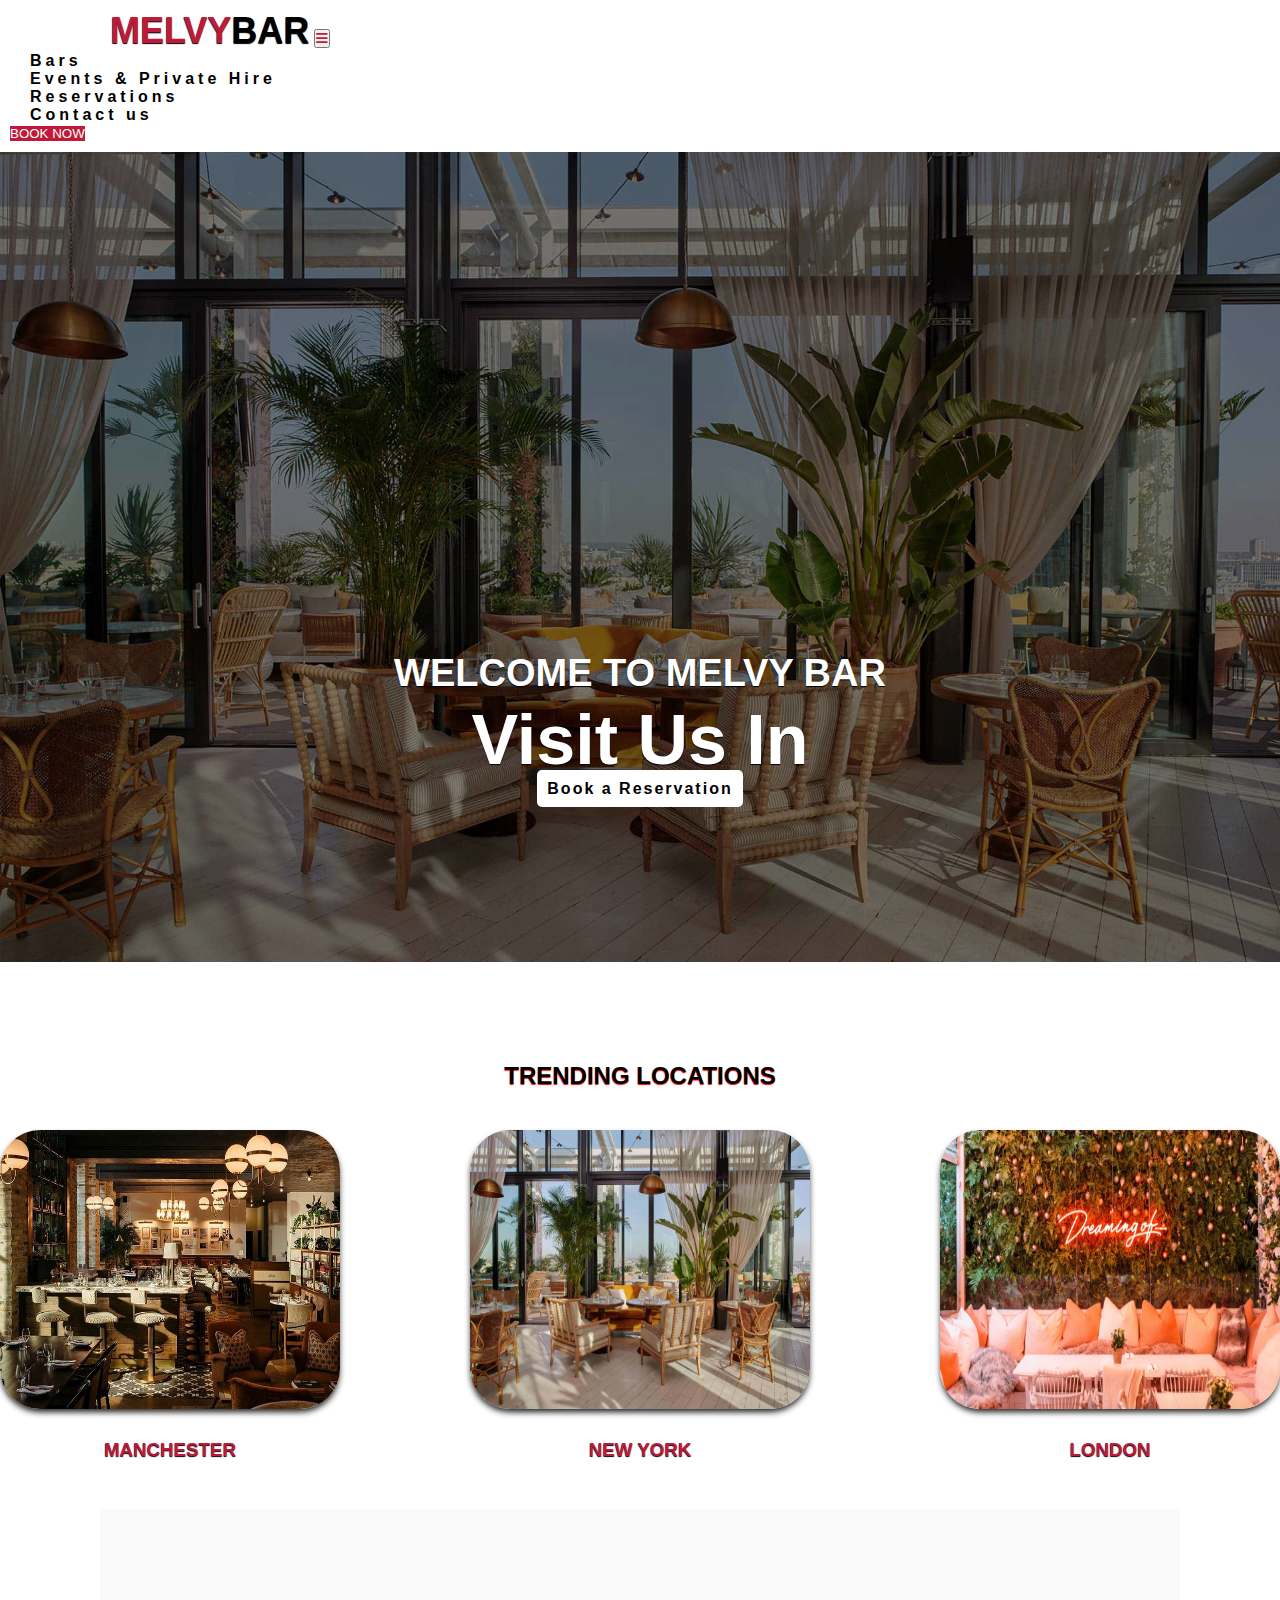
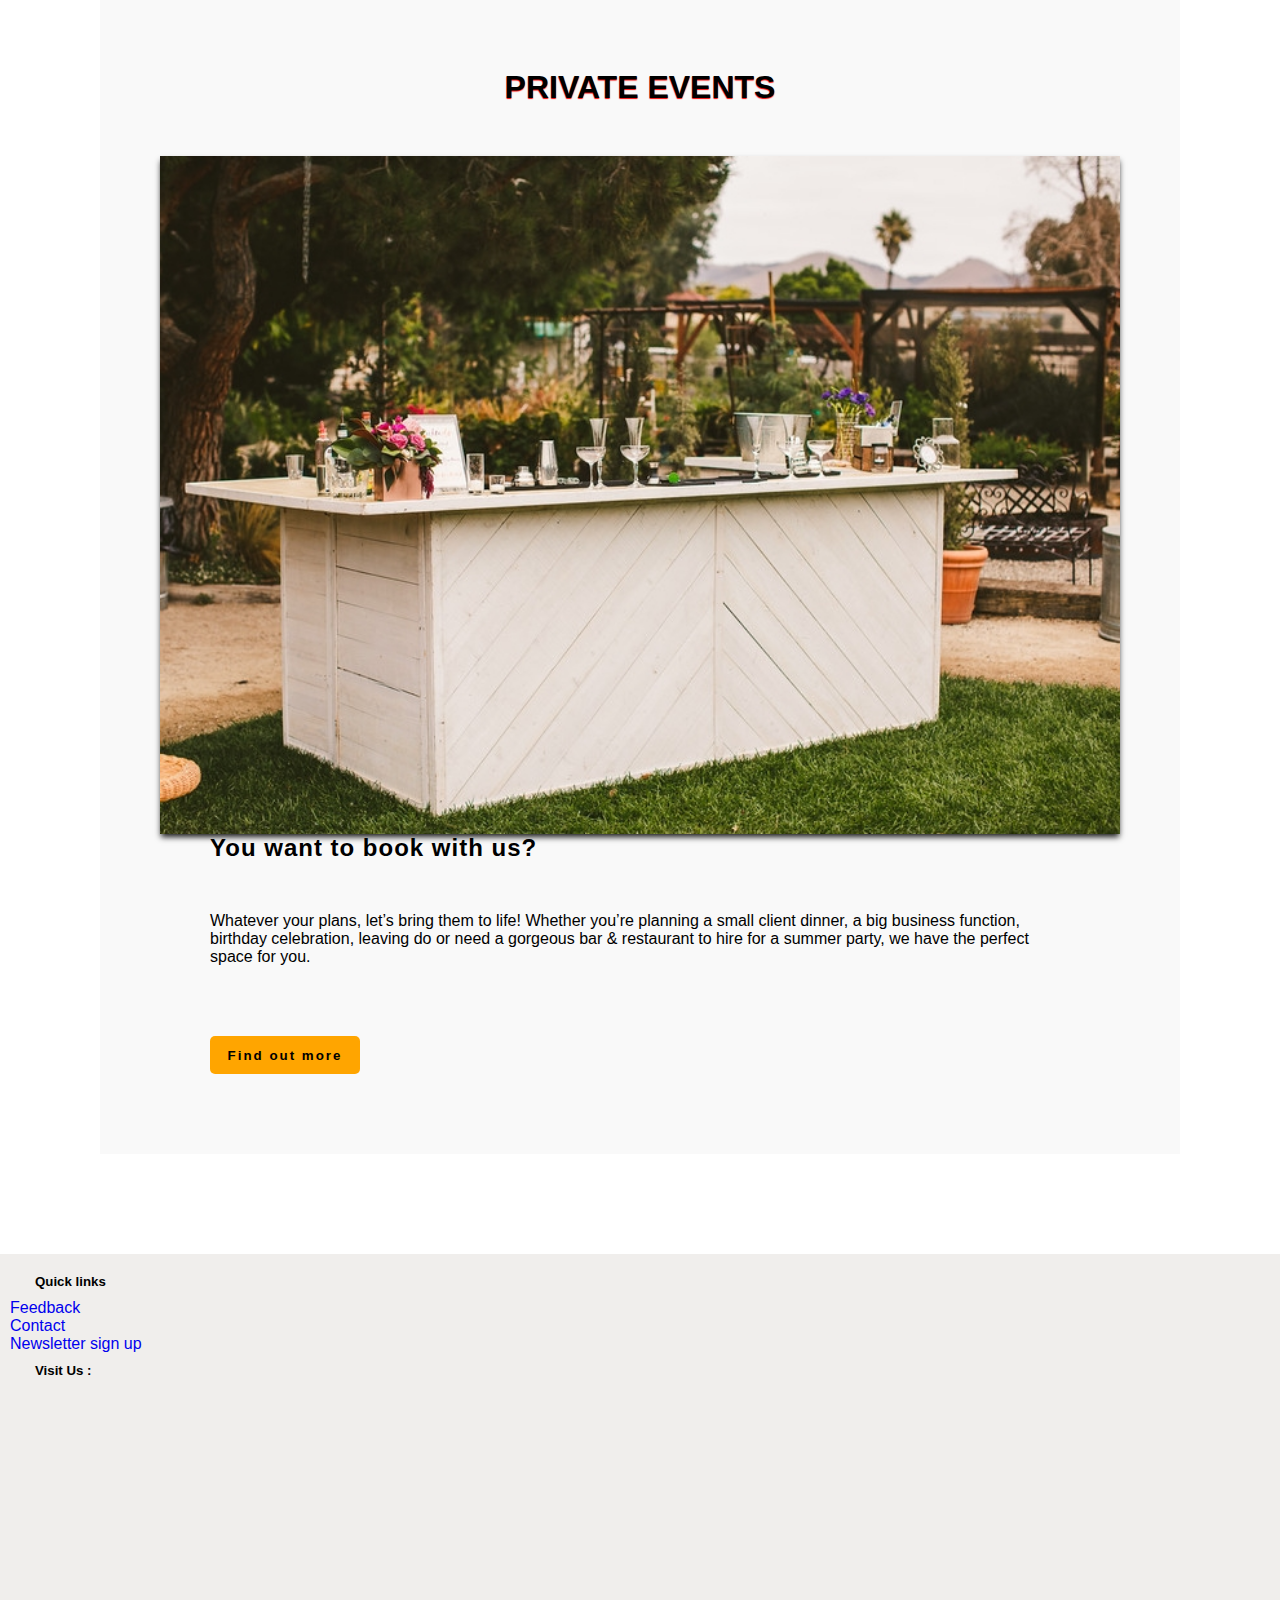
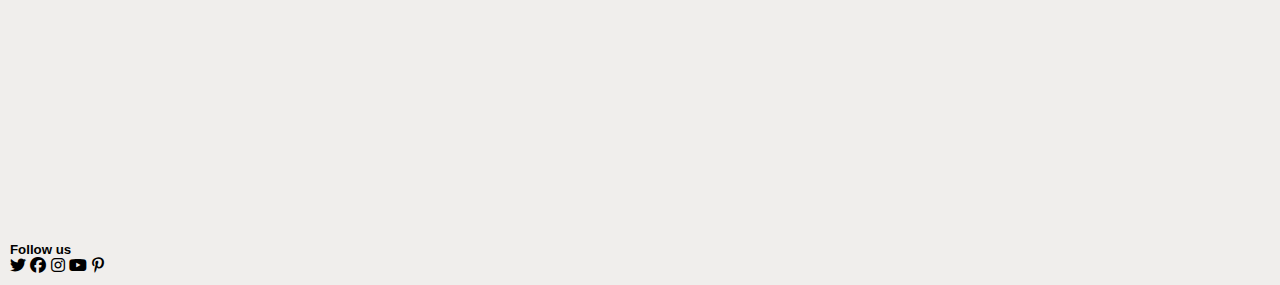
<file: index.html>
<!DOCTYPE html>
<html lang="en">
<head>
  <meta charset="UTF-8">
  <meta http-equiv="X-UA-Compatible" content="IE=edge">
  <meta name="viewport" content="width=device-width, initial-scale=1.0">
  <title>Cocktail Bar</title>
  <link rel="stylesheet" href="style.css">

  <!-- Bootstrap Link -->
  <link href="https://cdn.jsdelivr.net/npm/bootstrap@5.0.2/dist/css/bootstrap.min.css" rel="stylesheet" integrity="sha384-EVSTQN3/azprG1Anm3QDgpJLIm9Nao0Yz1ztcQTwFspd3yD65VohhpuuCOmLASjC" crossorigin="anonymous">
  <!-- Bootstrap Link -->
  <!-- Font Awesome Cdn -->
  <link rel="stylesheet" href="https://cdnjs.cloudflare.com/ajax/libs/font-awesome/6.2.1/css/all.min.css">
  <!-- Font Awesome Cdn -->
  <!-- Google Fonts -->
  <link rel="preconnect" href="https://fonts.googleapis.com">
  <link rel="preconnect" href="https://fonts.gstatic.com" crossorigin>
  <link href="https://fonts.googleapis.com/css2?family=Roboto:wght@500&display=swap" rel="stylesheet">

</head>
<body>
  <!--Navbar starts-->

  <nav class="navbar navbar-expand-lg" id="navbar">
    
  <div class="container">
     
      <a class="navbar-brand" href="index.html" id=logo ><span>MELVY</span>BAR</a>

      <button class="navbar-toggler" type="button" data-bs-toggle="collapse" data-bs-target="#mynavbar">
        <span class="fa-solid fa-bars"></span>
      </button>
      <div class="collapse navbar-collapse" id="mynavbar">
        <ul class="navbar-nav me-auto">
          <li class="nav-item">
            <a class="nav-link" href="Bars.hmtl">Bars</a>
          </li>
          <li class="nav-item">
            <a class="nav-link" href="Events.html">Events & Private Hire</a>
          </li>
          <li class="nav-item">
            <a class="nav-link" href="Reservations.html">Reservations</a>
           
           <li class="nav-item">
              <a class="nav-link" href="Contact us.html">Contact us </a>
         
          </li>
        </ul>
        <form class="d-flex">
          <button class="btn btn-primary" type="button">BOOK NOW </button>
          

        </form>
      </div>
    </div>
    </nav>

     <!--Navbar ends-->
   


    <!-- Home Section Start -->
    
    
    <div class="home">
      <div class="content">
          <h5>WELCOME TO MELVY BAR  </h5>
          <h1>Visit Us In <span class="changecontent"></span></h1>
          <a href="Reservations.html">Book a Reservation</a>
      </div>
  </div>
</div>

  <!-- Home Section End -->

<!--Trending Places-->
  

<h2  class="Subtitle">TRENDING  LOCATIONS</h2>

<div class="Trending">

<div>

  <img src="./albie.jpg"              alt="img1">

  <h3> MANCHESTER</h3> 
</div>

<div>
  <img src="seabird-london.jpg"      alt="img2">
  
  <h3> NEW YORK </h3> 
</div>

<div>
<img src="Cocktail bar pic.png"     alt="img3">

<h3> LONDON </h3> 
</div>

</div>
</div>
</div>
<!--Trending Places end-->

<!--Events starts-->

<section class="Events" id="Events ">
  <div class="container">
    <div class="main-txt">
      <h1>PRIVATE <span>EVENTS</span></h1>
    </div>
    <div class="row" style="margin-top: 50px;" >
      <div class="col-md-6 py-3 py-md-0">
        <div class="card">
             <img src="./eventss.jpg"              alt="img1">
        </div>
      </div>

      <div class="col-md-6 py-3 py-md-0">
        <h2>You want to book with us?</h2>
        <p>Whatever your plans, let’s bring them to life! Whether you’re planning a small client dinner, a big business function, birthday celebration, leaving do or need a gorgeous bar & restaurant to hire for a summer party, we have the perfect space for you.</p>
        <button id="Events-btn">Find out more</button>
      </div>
    </div>
  </div>
</section>

    <div>
  
</div>

</div>
</div>
<!--Events ends-->


<!--footer starts-->
<footer class="footer">
  <div class="container bottom_border">
  <div class="row">

    <div class=" col-sm-4 col-md  col-6 col">
      <h5 class="headin5_amrc col_white_amrc pt2">Quick links</h5>
      <!--headin5_amrc-->
      <ul class="footer_ul_amrc">
      <li><a href="Contact us.html">Feedback</a></li>
      <li><a href="Contact us.html">Contact </li>
      <li><a href="Events.html">Newsletter sign up</a></li>
      </ul>
      
      </div>
 
    <div class=" col-sm-4 col-md  col-12 col">
  <h5 class="headin5_amrc col_white_amrc pt2">Visit Us : </h5>
  <iframe src="https://www.google.com/maps/embed?pb=!1m18!1m12!1m3!1d2484.7000259832644!2d-0.14706562226546122!3d51.48202027180756!2m3!1f0!2f0!3f0!3m2!1i1024!2i768!4f13.1!3m3!1m2!1s0x487604fd7f539fe1%3A0x96a0bfdb4e42515d!2sBattersea%20Power%20Station!5e0!3m2!1sen!2suk!4v1684264796900!5m2!1sen!2suk" width="600" height="450" style="border:0;" allowfullscreen="" loading="lazy" referrerpolicy="no-referrer-when-downgrade"></iframe>
  </div>



    <div class="socail-links text-center">
     <h5>Follow us </h5>
      <i class="fa-brands fa-twitter"></i>
      <i class="fa-brands fa-facebook"></i>
      <i class="fa-brands fa-instagram"></i>
      <i class="fa-brands fa-youtube"></i>
      <i class="fa-brands fa-pinterest-p"></i>
    
    </div>

</div>
</footer>

</div>
</div>
</div>
 <!-- footer -->



 <script src="https://cdn.jsdelivr.net/npm/bootstrap@5.0.2/dist/js/bootstrap.bundle.min.js" integrity="sha384-MrcW6ZMFYlzcLA8Nl+NtUVF0sA7MsXsP1UyJoMp4YLEuNSfAP+JcXn/tWtIaxVXM" crossorigin="anonymous"></script>
</body>
</html>
</file>
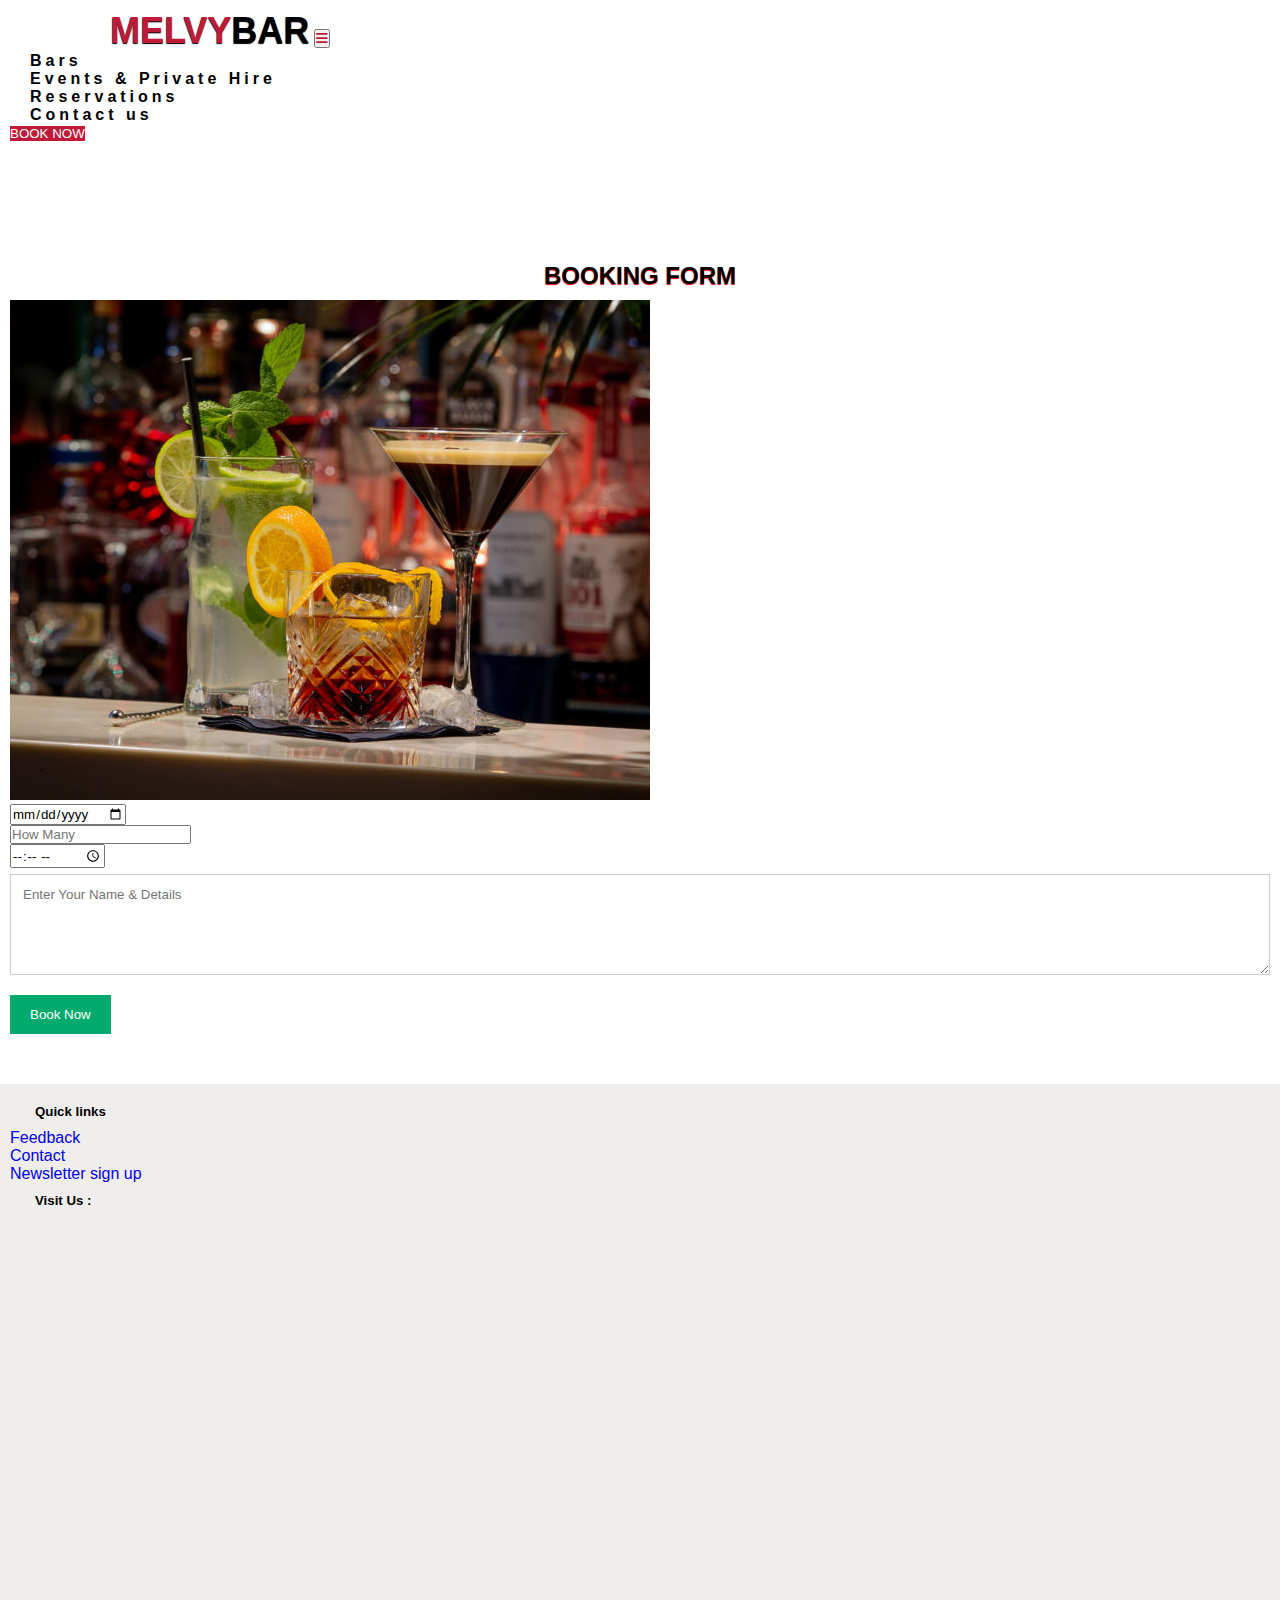
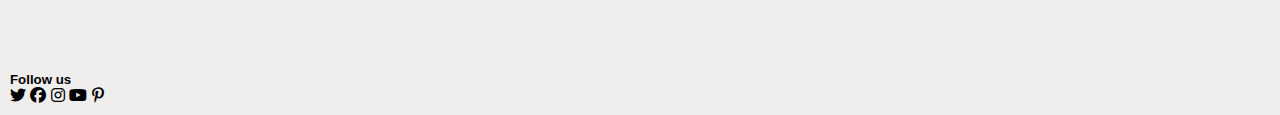
<file: Reservations.html>
<!DOCTYPE html>
<html lang="en">
<head>
  <meta charset="UTF-8">
  <meta http-equiv="X-UA-Compatible" content="IE=edge">
  <meta name="viewport" content="width=device-width, initial-scale=1.0">
  <title>Cocktail Bar</title>
  <link rel="stylesheet" href="style.css">

  <!-- Bootstrap Link -->
  <link href="https://cdn.jsdelivr.net/npm/bootstrap@5.0.2/dist/css/bootstrap.min.css" rel="stylesheet" integrity="sha384-EVSTQN3/azprG1Anm3QDgpJLIm9Nao0Yz1ztcQTwFspd3yD65VohhpuuCOmLASjC" crossorigin="anonymous">
  <!-- Bootstrap Link -->
  <!-- Font Awesome Cdn -->
  <link rel="stylesheet" href="https://cdnjs.cloudflare.com/ajax/libs/font-awesome/6.2.1/css/all.min.css">
  <!-- Font Awesome Cdn -->
  <!-- Google Fonts -->
  <link rel="preconnect" href="https://fonts.googleapis.com">
  <link rel="preconnect" href="https://fonts.gstatic.com" crossorigin>
  <link href="https://fonts.googleapis.com/css2?family=Roboto:wght@500&display=swap" rel="stylesheet">
</head>
<body>
    <nav class="navbar navbar-expand-lg" id="navbar">
    
  <div class="container">
     
      <a class="navbar-brand" href="Website.html" id=logo ><span>MELVY</span>BAR</a>

      <button class="navbar-toggler" type="button" data-bs-toggle="collapse" data-bs-target="#mynavbar">
        <span class="fa-solid fa-bars"></span>
      </button>
      <div class="collapse navbar-collapse" id="mynavbar">
        <ul class="navbar-nav me-auto">
          <li class="nav-item">
            <a class="nav-link" href="Bars.hmtl">Bars</a>
          </li>
          <li class="nav-item">
            <a class="nav-link" href="Events.html">Events & Private Hire</a>
          </li>
          <li class="nav-item">
            <a class="nav-link" href="Reservations.html">Reservations</a>
           
           <li class="nav-item">
              <a class="nav-link" href="Contact us.html">Contact us </a>
         
          </li>
        </ul>
        <form class="d-flex">
          <button class="btn btn-primary" type="button">BOOK NOW </button>
          

        </form>
      </div>
    </div>
    </nav>
    
    
    <!---Booking form -->
    <div class="Booking Form" id="Booking">
        <div class="container">
          <h2  class="Subtitle">BOOKING FORM </h2>
          <div class="row">
            <div class="col-md-6 py-3 py-md-0">
              <div class="card">
                <img src="./Drink Menu.jpg" alt="">
              </div>
            </div>
            <div class="col-md-6 py-3 py-md-0">
              <form action="#">
                <input type="date" class="form-control" placeholder="When" required><br>
                <input type="number" class="form-control" placeholder="How Many" required><br>
                <input type="time" class="form-control" placeholder="Arrivals" required><br>
                <textarea class="form-control" rows="5" name="text" placeholder="Enter Your Name & Details"></textarea>
                <input type="submit" value="Book Now" class="submit" required>
              </form>
            </div>
          </div>
        </div>
      </div>
  <!--footer starts-->
<footer class="footer">
  <div class="container bottom_border">
  <div class="row">

    <div class=" col-sm-4 col-md  col-6 col">
      <h5 class="headin5_amrc col_white_amrc pt2">Quick links</h5>
      <!--headin5_amrc-->
      <ul class="footer_ul_amrc">
      <li><a href="Contact us.html">Feedback</a></li>
      <li><a href="Contact us.html">Contact </li>
      <li><a href="Events.html">Newsletter sign up</a></li>
      </ul>
      
      </div>
 
    <div class=" col-sm-4 col-md  col-12 col">
  <h5 class="headin5_amrc col_white_amrc pt2">Visit Us : </h5>
  <iframe src="https://www.google.com/maps/embed?pb=!1m18!1m12!1m3!1d2484.7000259832644!2d-0.14706562226546122!3d51.48202027180756!2m3!1f0!2f0!3f0!3m2!1i1024!2i768!4f13.1!3m3!1m2!1s0x487604fd7f539fe1%3A0x96a0bfdb4e42515d!2sBattersea%20Power%20Station!5e0!3m2!1sen!2suk!4v1684264796900!5m2!1sen!2suk" width="600" height="450" style="border:0;" allowfullscreen="" loading="lazy" referrerpolicy="no-referrer-when-downgrade"></iframe>
  </div>



    <div class="socail-links text-center">
     <h5>Follow us </h5>
      <i class="fa-brands fa-twitter"></i>
      <i class="fa-brands fa-facebook"></i>
      <i class="fa-brands fa-instagram"></i>
      <i class="fa-brands fa-youtube"></i>
      <i class="fa-brands fa-pinterest-p"></i>
    
    </div>

</div>
</footer>

</div>
</div>
</div>
 <!-- footer -->  
    
</body>
</html>
</file>
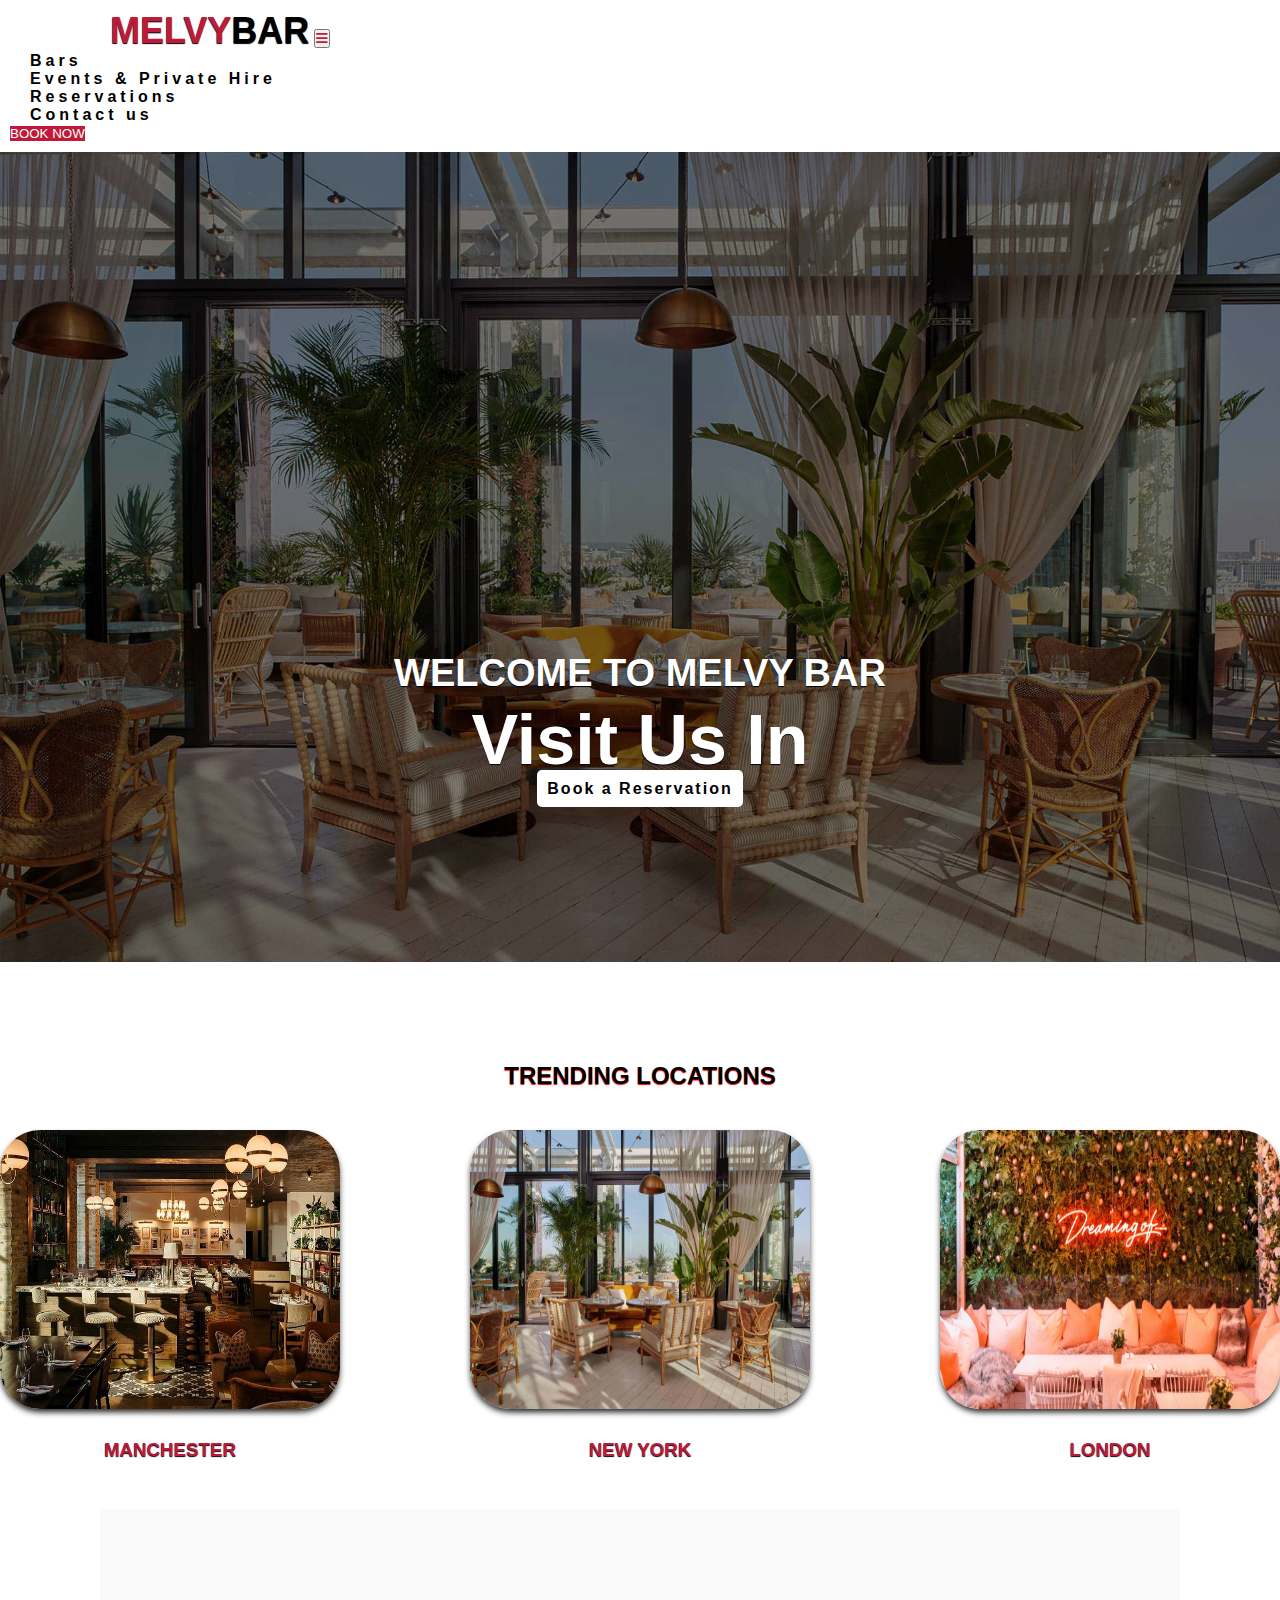
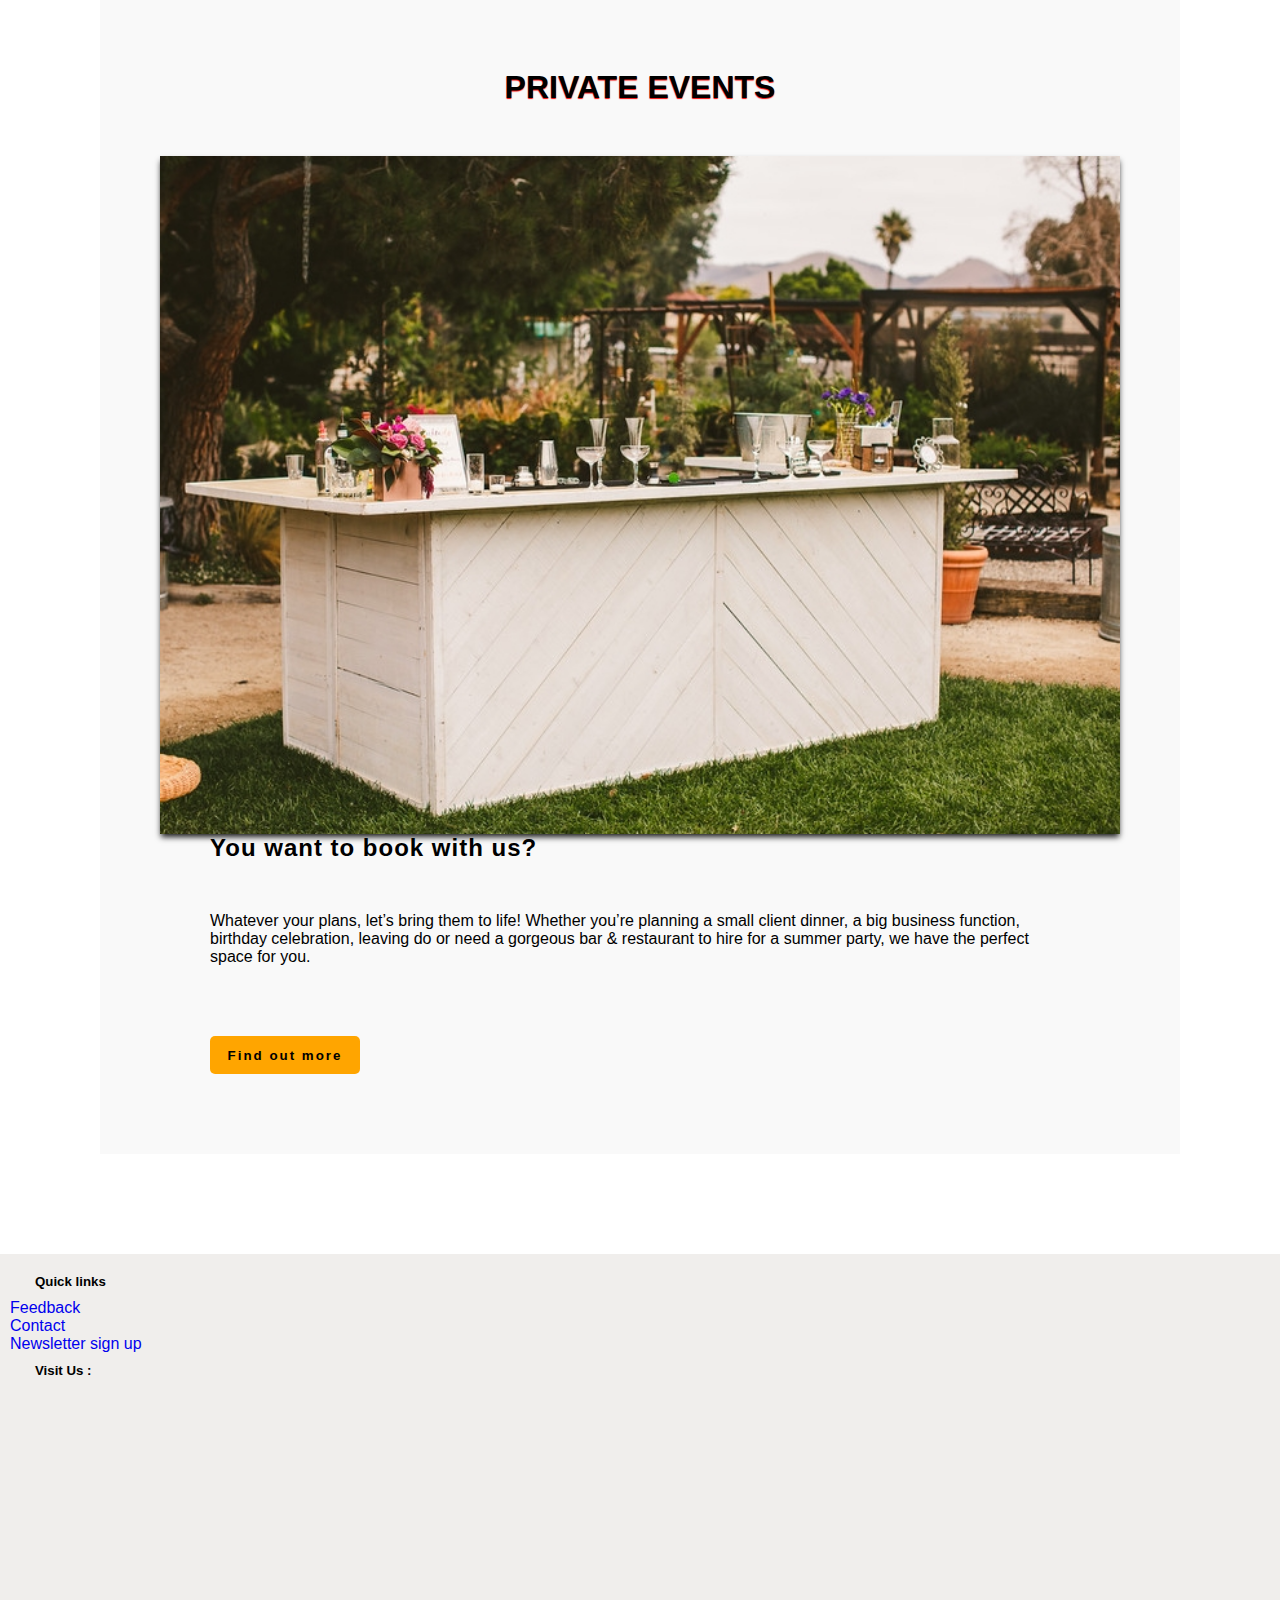
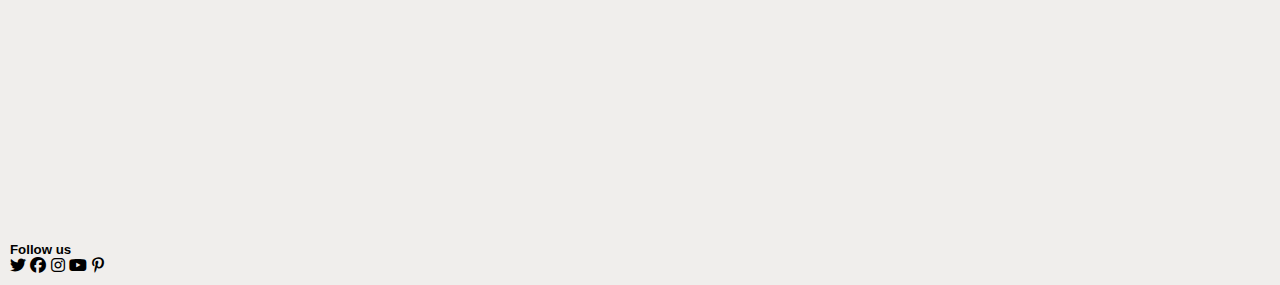
<file: Website.html>
<!DOCTYPE html>
<html lang="en">
<head>
  <meta charset="UTF-8">
  <meta http-equiv="X-UA-Compatible" content="IE=edge">
  <meta name="viewport" content="width=device-width, initial-scale=1.0">
  <title>Cocktail Bar</title>
  <link rel="stylesheet" href="style.css">

  <!-- Bootstrap Link -->
  <link href="https://cdn.jsdelivr.net/npm/bootstrap@5.0.2/dist/css/bootstrap.min.css" rel="stylesheet" integrity="sha384-EVSTQN3/azprG1Anm3QDgpJLIm9Nao0Yz1ztcQTwFspd3yD65VohhpuuCOmLASjC" crossorigin="anonymous">
  <!-- Bootstrap Link -->
  <!-- Font Awesome Cdn -->
  <link rel="stylesheet" href="https://cdnjs.cloudflare.com/ajax/libs/font-awesome/6.2.1/css/all.min.css">
  <!-- Font Awesome Cdn -->
  <!-- Google Fonts -->
  <link rel="preconnect" href="https://fonts.googleapis.com">
  <link rel="preconnect" href="https://fonts.gstatic.com" crossorigin>
  <link href="https://fonts.googleapis.com/css2?family=Roboto:wght@500&display=swap" rel="stylesheet">

</head>
<body>
  <!--Navbar starts-->

  <nav class="navbar navbar-expand-lg" id="navbar">
    
  <div class="container">
     
      <a class="navbar-brand" href="Website.html" id=logo ><span>MELVY</span>BAR</a>

      <button class="navbar-toggler" type="button" data-bs-toggle="collapse" data-bs-target="#mynavbar">
        <span class="fa-solid fa-bars"></span>
      </button>
      <div class="collapse navbar-collapse" id="mynavbar">
        <ul class="navbar-nav me-auto">
          <li class="nav-item">
            <a class="nav-link" href="Bars.hmtl">Bars</a>
          </li>
          <li class="nav-item">
            <a class="nav-link" href="Events.html">Events & Private Hire</a>
          </li>
          <li class="nav-item">
            <a class="nav-link" href="Reservations.html">Reservations</a>
           
           <li class="nav-item">
              <a class="nav-link" href="Contact us.html">Contact us </a>
         
          </li>
        </ul>
        <form class="d-flex">
          <button class="btn btn-primary" type="button">BOOK NOW </button>
          

        </form>
      </div>
    </div>
    </nav>

     <!--Navbar ends-->
   


    <!-- Home Section Start -->
    
    
    <div class="home">
      <div class="content">
          <h5>WELCOME TO MELVY BAR  </h5>
          <h1>Visit Us In <span class="changecontent"></span></h1>
          <a href="Reservations.html">Book a Reservation</a>
      </div>
  </div>
</div>

  <!-- Home Section End -->

<!--Trending Places-->
  

<h2  class="Subtitle">TRENDING  LOCATIONS</h2>

<div class="Trending">

<div>

  <img src="./albie.jpg"              alt="img1">

  <h3> MANCHESTER</h3> 
</div>

<div>
  <img src="seabird-london.jpg"      alt="img2">
  
  <h3> NEW YORK </h3> 
</div>

<div>
<img src="Cocktail bar pic.png"     alt="img3">

<h3> LONDON </h3> 
</div>

</div>
</div>
</div>
<!--Trending Places end-->

<!--Events starts-->

<section class="Events" id="Events ">
  <div class="container">
    <div class="main-txt">
      <h1>PRIVATE <span>EVENTS</span></h1>
    </div>
    <div class="row" style="margin-top: 50px;" >
      <div class="col-md-6 py-3 py-md-0">
        <div class="card">
             <img src="./eventss.jpg"              alt="img1">
        </div>
      </div>

      <div class="col-md-6 py-3 py-md-0">
        <h2>You want to book with us?</h2>
        <p>Whatever your plans, let’s bring them to life! Whether you’re planning a small client dinner, a big business function, birthday celebration, leaving do or need a gorgeous bar & restaurant to hire for a summer party, we have the perfect space for you.</p>
        <button id="Events-btn">Find out more</button>
      </div>
    </div>
  </div>
</section>

    <div>
  
</div>

</div>
</div>
<!--Events ends-->


<!--footer starts-->
<footer class="footer">
  <div class="container bottom_border">
  <div class="row">

    <div class=" col-sm-4 col-md  col-6 col">
      <h5 class="headin5_amrc col_white_amrc pt2">Quick links</h5>
      <!--headin5_amrc-->
      <ul class="footer_ul_amrc">
      <li><a href="Contact us.html">Feedback</a></li>
      <li><a href="Contact us.html">Contact </li>
      <li><a href="Events.html">Newsletter sign up</a></li>
      </ul>
      
      </div>
 
    <div class=" col-sm-4 col-md  col-12 col">
  <h5 class="headin5_amrc col_white_amrc pt2">Visit Us : </h5>
  <iframe src="https://www.google.com/maps/embed?pb=!1m18!1m12!1m3!1d2484.7000259832644!2d-0.14706562226546122!3d51.48202027180756!2m3!1f0!2f0!3f0!3m2!1i1024!2i768!4f13.1!3m3!1m2!1s0x487604fd7f539fe1%3A0x96a0bfdb4e42515d!2sBattersea%20Power%20Station!5e0!3m2!1sen!2suk!4v1684264796900!5m2!1sen!2suk" width="600" height="450" style="border:0;" allowfullscreen="" loading="lazy" referrerpolicy="no-referrer-when-downgrade"></iframe>
  </div>



    <div class="socail-links text-center">
     <h5>Follow us </h5>
      <i class="fa-brands fa-twitter"></i>
      <i class="fa-brands fa-facebook"></i>
      <i class="fa-brands fa-instagram"></i>
      <i class="fa-brands fa-youtube"></i>
      <i class="fa-brands fa-pinterest-p"></i>
    
    </div>

</div>
</footer>

</div>
</div>
</div>
 <!-- footer -->



 <script src="https://cdn.jsdelivr.net/npm/bootstrap@5.0.2/dist/js/bootstrap.bundle.min.js" integrity="sha384-MrcW6ZMFYlzcLA8Nl+NtUVF0sA7MsXsP1UyJoMp4YLEuNSfAP+JcXn/tWtIaxVXM" crossorigin="anonymous"></script>
</body>
</html>
</file>
<file: style.css>
*{
  margin: 0;
  padding: 0;
  box-sizing: border-box;
  text-decoration: none;
  list-style: none;
  scroll-behavior: smooth;
  font-family: 'Lato', sans-serif;

}


/* Nav Bar starts*/





#logo{
font-size: 36px;
font-weight: 700;
color: black;
text-shadow: 0px 1px  1px black;
margin-bottom: 5px;
padding-left: 100px;


}

#logo span{
  color: #BF1B39;
}
.navbar-toggler span{
  color:#BF1B39;
}

.navbar-nav{
  margin-left: 20px;


}

.nav-item .nav-link {
  
    font-size: 16px;
    font-weight: 550;
    color: black;
    letter-spacing: 4px;
    border-radius: 3px;
    transition: 0.5s ease;
    display: flex;
    text-align: right;
    margin-right: 20px;

}
.nav-item .nav-link ul{
display: inline-block;
margin-right: 20px;

}

.nav-item .nav-link:hover{
  background: #BF1B39;
  color: white;
}

nav-item .nav-link:hover{
  background: #BF1B39;
  color: white;
}
#navbar form button{
  background: #BF1B39;
  color: white;
  border: none;
}

/* Nav Bar ends*/







/* Home Section Start */


.home{
  width: 100%;
  height: 90vh;
  background-repeat: no-repeat;
  background-size: cover;
  background-image: linear-gradient(rgba(0,0,0,0.5),rgba(0,0,0,0.5)), url(./seabird-london.jpg);
 

}


.home .content{
  text-align: center;
  padding-top: 500px;
}


.home .content h5{
  color: white;
  font-size: 38px;
  font-weight: 550;
  text-shadow: 0px 1px 1px black;
}


.home .content h1{
  color: white;
  font-size: 70px;
  font-weight: 550;
  text-shadow: 0px 1px 1px black;
  margin-top: 5px;
}


.changecontent::after{
  content: ' ';
  color:#BF1B39;
  text-shadow: 0px 1px 1px black;
  animation:changetext 10s infinite linear;
}


@keyframes changetext{
  0%{content: "LONDON";}
  30%{content: "MANCHESTER";}
  100%{content: "NEW YORK";}
} 
.home .content p{
  color: white;
  font-size: 15px;
  font-weight: 600;
  text-shadow: 0px 1px 1px black;
  margin-bottom: 30px;
  margin-top: 5px;
}
.home .content a{
  padding: 10px;
  background: white;
  color: black;
  letter-spacing: 2px;
  font-weight: 550;
  border-radius: 5px;
  text-decoration: none;
  transition: 0.5s;
}
.home .content a:hover{
  background: #BF1B39;
  color:white;
}


/* --------------OUR BARS---------------- */

.Trending {
display: grid;
grid-template-columns: repeat(auto-fit,minmax(200px,1fr));
grid-gap: 130px;
margin-bottom: 80px;
margin-top: 40px;
transition: all 1.1s;

}

.Trending div img{
  width: 100%;
  border-radius: 40px;
  float: left;
  height: 100%;
  cursor: pointer;
box-shadow: 0 4px 6px -1px rgba(0,0,0,0.9);
margin-bottom: 30px;

}

.Trending h3{

color: #BF1B39;
text-align: center;
text-shadow: 0px 1px 1px rgb(7, 7, 7);
 margin-top: 10px; 
}

.Subtitle{
font-weight: 800;
margin-top: 100px;
margin-bottom: 10px;
text-align: center;
text-shadow: 0px 1px 1px rgb(238, 10, 10);


}

.Trending div img:hover{
transform: scale(1.1);

}

/*Booking form*/

Book Now{
  width: 150px;
  height: 38px;
  border: none;
  border-radius: 5px;
  background: #ffa500;
  color: white;
  letter-spacing: 2px;
  font-weight: 550;
  transition: 0.5s ease;
  cursor: pointer;
  margin-top: 50px;
}

.heading{
font-weight: 800;
margin-top: 100px;
margin-bottom: 20px;
text-align: center;
text-shadow: 0px 1px 1px rgb(236, 36, 36);
}


/* Menu& Events starts */


.Events div img{
  width: 100%;
  border-radius: 0px;
  float: left;
  height: 100%;
  cursor: pointer;
box-shadow: 0 4px 6px -1px rgba(0,0,0,0.9);

}


.Events{
  padding: 50px;
  margin-top: 50px;
  background:#f9f9f9;
  margin: 100px;
 
}

.Events.card{
  background:#CFBEAC

}

.main-txt{
font-weight: 700;
margin-top: 100px;
margin-bottom: 10px;
text-align: center;
text-shadow: 0px 1px 1px rgb(238, 10, 10);
}


.Events h2{
  font-weight: 600;
  letter-spacing: 1px;
  margin: 50px;
  margin-left: 50px;
}
.Events p{
  font-weight: 500;
  margin: 50px;
  margin-left: 50px;
}
#Events-btn{
  width: 150px;
    height: 38px;
    border: none;
    border-radius: 5px;
    background:#ffa500;
    color: black;
    letter-spacing: 2px;
    font-weight: 550;
    transition: 0.5s ease;
    cursor: pointer;
    margin: 20px;
    margin-left: 50px;
}
#Events-btn:hover{
  width: 170px;
}



/* Menu& Events ends */



/* Footer End */

.footer{
  width: 100%;
  background: #f0eeec;
  margin-top: 40px;
}


#footer .socail-links i{
  font-size: 17px;
  margin-left: 10px;
  margin-top: 30px;
  padding: 10px;
  background: black;
  color: white;
  border-radius: 10px;
  cursor: pointer;
}

iframe{

padding: 40px;

}
.col h5{
 margin-left: 15px;
  align-items: center;
  text-align: left;
  padding: 10px;


}

/* Style inputs */
input[type=text], select, textarea {
  width: 100%;
  padding: 12px;
  border: 1px solid #ccc;
  margin-top: 6px;
  margin-bottom: 16px;
  resize: vertical;
}

input[type=submit] {
  background-color: #04AA6D;
  color: white;
  padding: 12px 20px;
  border: none;
  cursor: pointer;
}

input[type=submit]:hover {
  background-color: #45a049;
}

/* Style the container/contact section */
.container{
  border-radius: 5px;
  padding: 10px;
}

/* Create two columns that float next to eachother */
.column {
  float: left;
  width: 50%;
  margin-top: 6px;
  padding: 20px;
}

/* Clear floats after the columns */
.row:after {
  content: "";
  display: table;
  clear: both;
}

/* Responsive layout - when the screen is less than 600px wide, make the two columns stack on top of each other instead of next to each other */
@media screen and (max-width: 600px) {
  .column, input[type=submit] {
    width: 100%;
    margin-top: 0;
  }
}
</file>
